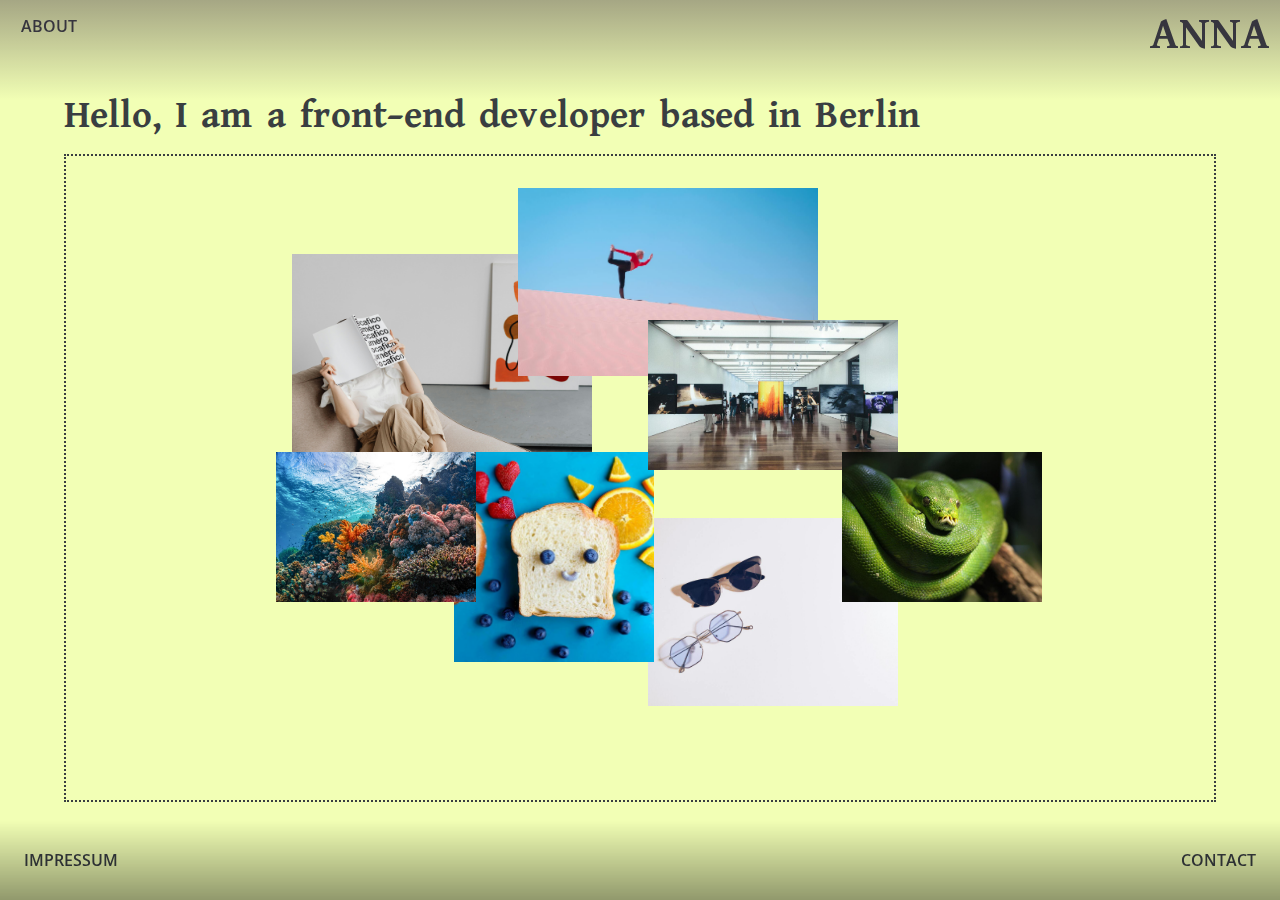
<file: index.html>
<!DOCTYPE html>
<html lang="en">
	<head>
		<meta charset="UTF-8" />
		<meta name="viewport" content="width=device-width, initial-scale=1.0" />
		<link rel="preconnect" href="https://fonts.googleapis.com" />
		<link rel="preconnect" href="https://fonts.gstatic.com" crossorigin />
		<link
			href="https://fonts.googleapis.com/css2?family=Namdhinggo:wght@400;500;600;700;800&family=Open+Sans:ital,wght@0,300..800;1,300..800&display=swap"
			rel="stylesheet"
		/>
		<link
			rel="stylesheet"
			href="https://cdnjs.cloudflare.com/ajax/libs/font-awesome/6.5.1/css/all.min.css"
			integrity="sha512-DTOQO9RWCH3ppGqcWaEA1BIZOC6xxalwEsw9c2QQeAIftl+Vegovlnee1c9QX4TctnWMn13TZye+giMm8e2LwA=="
			crossorigin="anonymous"
			referrerpolicy="no-referrer"
		/>
		<link rel="stylesheet" href="./styles/main.css" />
		<title>ANNA</title>
	</head>
	<body>
		<div class="header__logo">
			<a href="./index.html"><h1>ANNA</h1></a>
		</div>

		<div class="header__link-about">
			<a href="./about.html">ABOUT</a>
		</div>

		<!-- Header Section -->
		<header>
			<label class="hamburger-menu">
				<input type="checkbox" />
			</label>
			<aside class="sidebar">
				<nav>
					<a href="./about.html">ABOUT</a>
					<a href="./contact.html">CONTACT</a>
					<a href="./impressum.html">IMPRESSUM</a>
				</nav>
			</aside>
		</header>

		<!-- Main Section -->
		<main>
			<section class="main__hero">
				<h2>Hello, I am a front-end developer based in Berlin</h2>

				<div class="main__hero-works">
					<div class="hero-works__container container-1">
						<img
							class="hero-works__img"
							src="./images/magazine.jpg"
							alt="woman reading magazine on sofa"
						/>
						<div class="overlay">
							<div class="overlay-text">
								<a href="./project-page.html"><h4>Magazine</h4> </a>
							</div>
						</div>
					</div>

					<div class="hero-works__container container-2">
						<img
							class="hero-works__img"
							src="./images/yoga.resized.jpg"
							alt="woman doing a yoga pose on a pink underground in front of a bright blue sky"
						/>
						<div class="overlay">
							<div class="overlay-text">
								<a href="./project-page-2.html"><h4>Yoga Studio</h4> </a>
							</div>
						</div>
					</div>

					<div class="hero-works__container container-3">
						<img
							class="hero-works__img"
							src="./images/sunglasses.resized.jpg"
							alt="two sunglasses on white background"
						/>
						<div class="overlay">
							<div class="overlay-text">
								<a href="./project-page.html"><h4>Sunglasses</h4> </a>
							</div>
						</div>
					</div>

					<div class="hero-works__container container-4">
						<img
							class="hero-works__img"
							src="./images/toast.jpg"
							alt="slice of toast and some berries"
						/>
						<div class="overlay">
							<div class="overlay-text">
								<a href="./project-page.html"><h4>Breakfast Club</h4> </a>
							</div>
						</div>
					</div>

					<div class="hero-works__container container-5">
						<img
							class="hero-works__img"
							src="./images/museum.resized.jpg"
							alt="view of an exhibition space with various video works hanging from the ceiling"
						/>
						<div class="overlay">
							<div class="overlay-text">
								<a href="./project-page.html"><h4>Museum</h4> </a>
							</div>
						</div>
					</div>

					<div class="hero-works__container container-6">
						<img
							class="hero-works__img img-6"
							src="./images/snake2.jpeg"
							alt="green snake"
						/>
						<div class="overlay">
							<div class="overlay-text">
								<a href="./project-page.html"><h4>Snake Farm</h4> </a>
							</div>
						</div>
					</div>

					<div class="hero-works__container container-7">
						<img
							class="hero-works__img"
							src="./images/corals.jpg"
							alt="corals"
						/>
						<div class="overlay">
							<div class="overlay-text">
								<a href="./project-page.html"><h4>Corals</h4> </a>
							</div>
						</div>
					</div>
				</div>
			</section>
		</main>

		<!-- Footer Section    -->
		<footer>
			<div class="footer__link-imprint">
				<a href="./impressum.html">Impressum</a>
			</div>

			<div class="footer__link-contact">
				<a href="./contact.html">Contact</a>
			</div>
		</footer>
	</body>
</html>
</file>
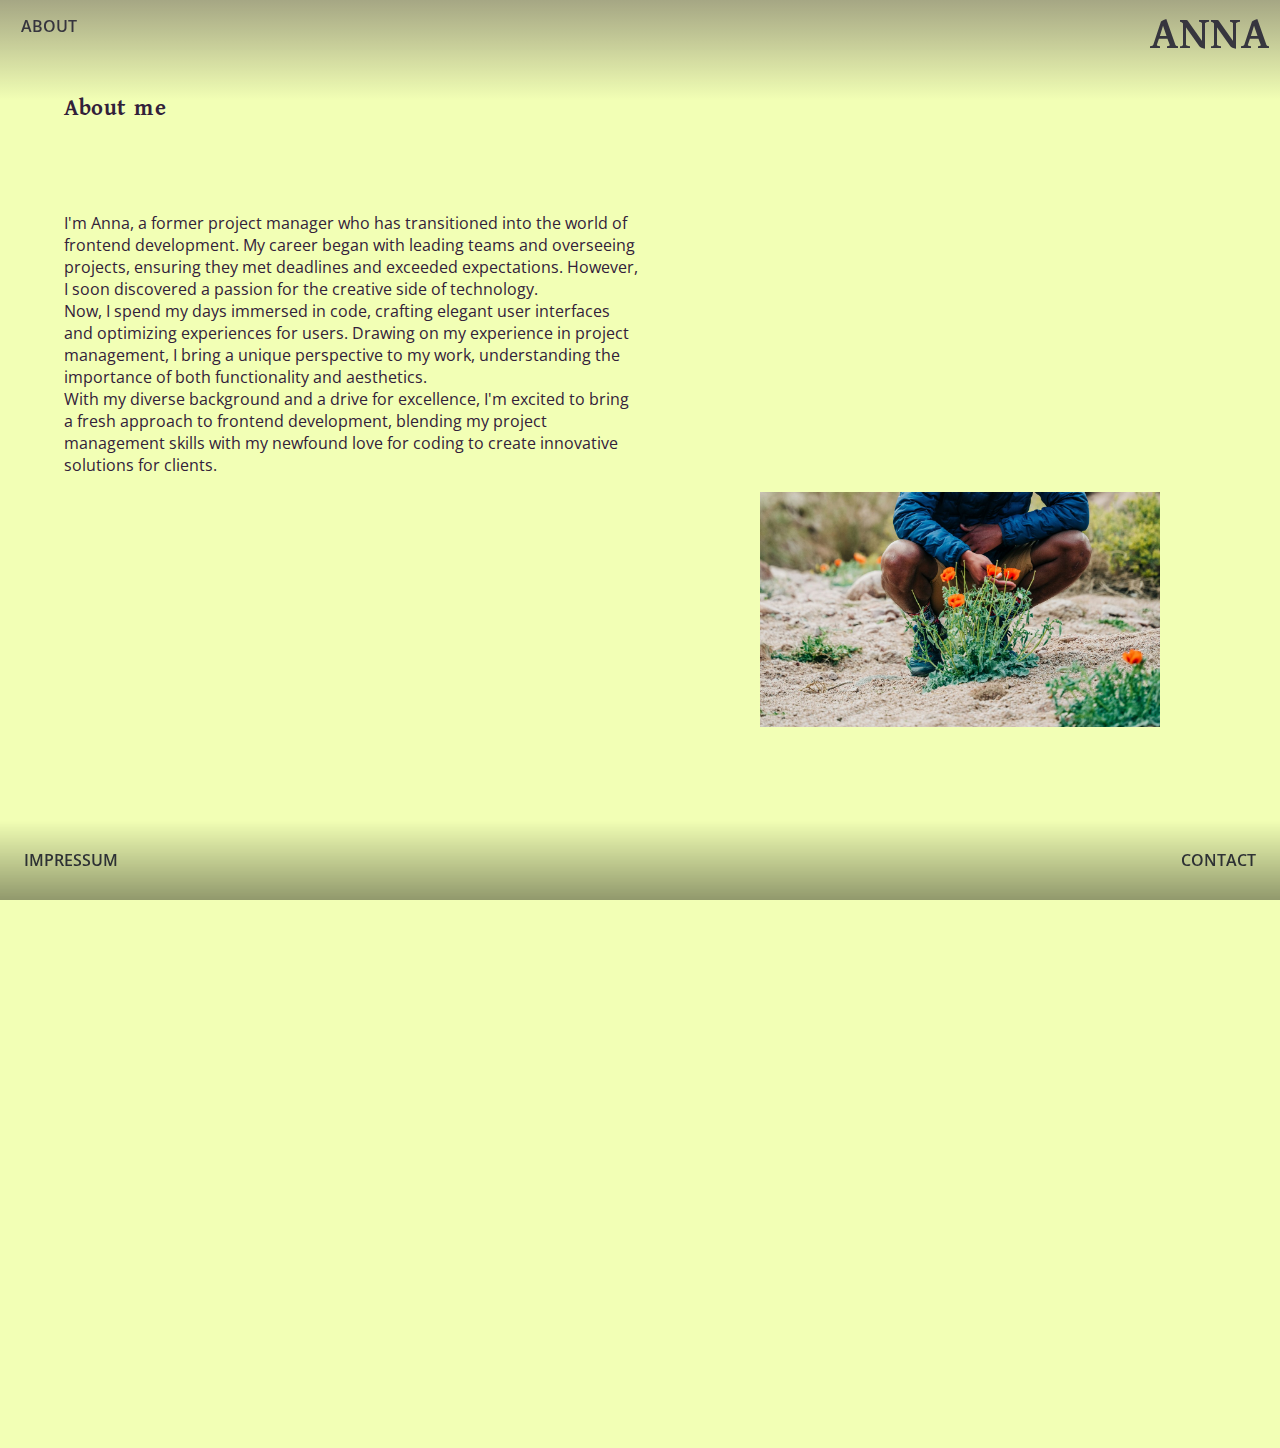
<file: about.html>
<!DOCTYPE html>
<html lang="en">
    <head>
        <meta charset="UTF-8" />
        <meta name="viewport" content="width=device-width, initial-scale=1.0" />
        <link rel="preconnect" href="https://fonts.googleapis.com" />
        <link rel="preconnect" href="https://fonts.gstatic.com" crossorigin />
        <link
          href="https://fonts.googleapis.com/css2?family=Namdhinggo:wght@400;500;600;700;800&family=Open+Sans:ital,wght@0,300..800;1,300..800&display=swap"
          rel="stylesheet"
        />
        <link rel="stylesheet" href="./styles/main.css"/>
        <title>ANNA</title>
      </head>
<body>
  <div class="header__logo">
    <a href="./index.html"><h1>ANNA</h1></a>
  </div>

  <div class="header__link-about">
    <a href="./about.html">ABOUT</a>
  </div>

  <!-- Header Section -->
  <header>
    <label class="hamburger-menu">
      <input type="checkbox" />
    </label>
    <aside class="sidebar">
      <nav>
        <a href="./about.html">ABOUT</a>
        <a href="./contact.html">CONTACT</a>
        <a href="./impressum.html">IMPRESSUM</a>
      </nav>
    </aside>
  </header>

      <!-- Main Section -->
      <main>
<section class="main__about" id="about">

    <h2>About me</h2>
    <p>
      I'm Anna, a former project manager who has transitioned into the
      world of frontend development. My career began with leading teams and
      overseeing projects, ensuring they met deadlines and exceeded
      expectations. However, I soon discovered a passion for the creative
      side of technology.
      <br />
      Now, I spend my days immersed in code, crafting elegant user
      interfaces and optimizing experiences for users. Drawing on my
      experience in project management, I bring a unique perspective to my
      work, understanding the importance of both functionality and
      aesthetics.
      <br />
      With my diverse background and a drive for excellence, I'm excited to
      bring a fresh approach to frontend development, blending my project
      management skills with my newfound love for coding to create
      innovative solutions for clients.
    </p>
    <img src="./images/flowers.jpg" alt="">

  </section>
</main>
     <!-- Footer Section    -->
     <footer>
        <div class="footer__link-imprint">
          <a href="./impressum.html">Impressum</a>
        </div>
  
        <div class="footer__link-contact">
          <a href="./contact.html">Contact</a>
        </div>
      </footer>
</body>
</html>
</file>
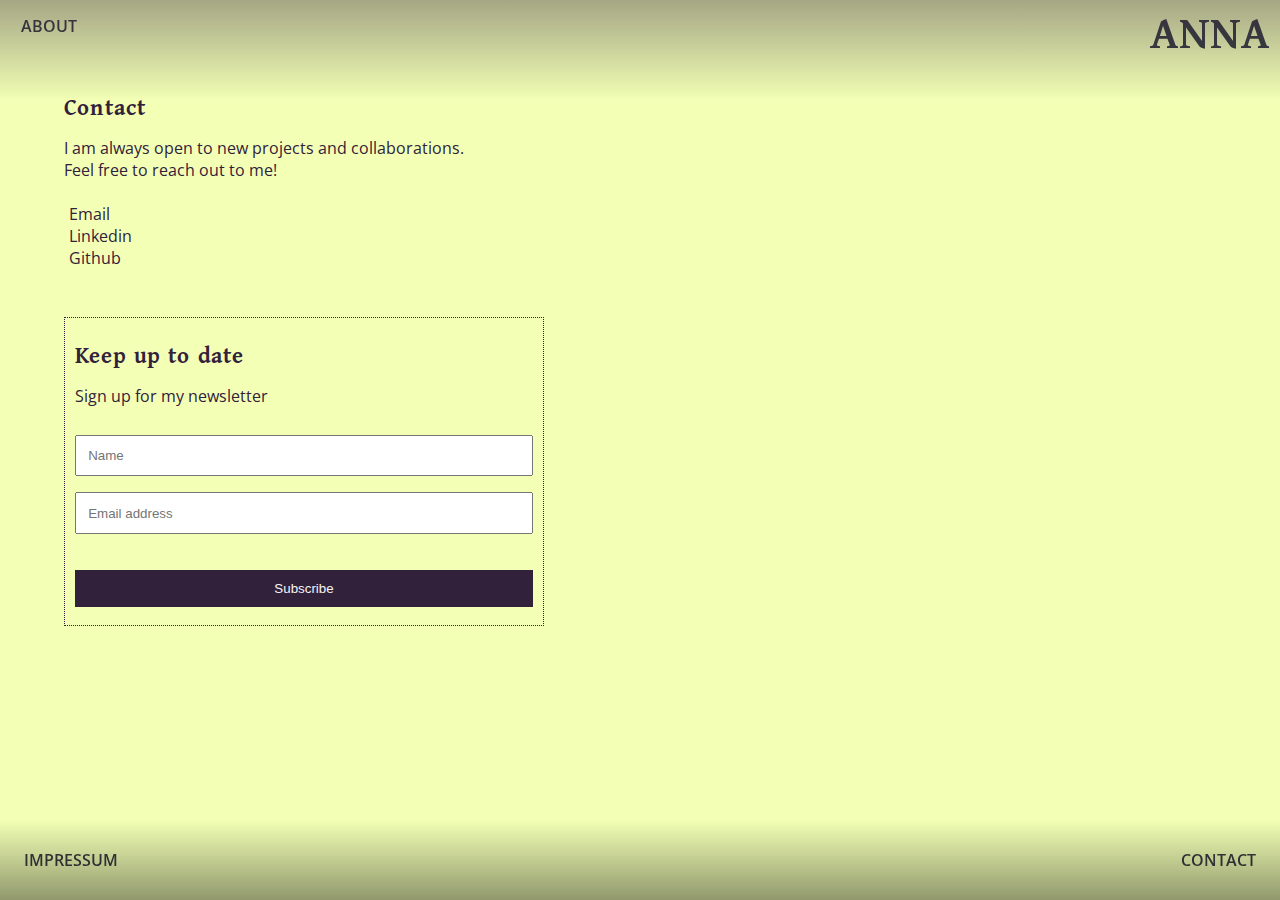
<file: contact.html>
<!DOCTYPE html>
<html lang="en">
	<head>
		<meta charset="UTF-8" />
		<meta name="viewport" content="width=device-width, initial-scale=1.0" />
		<link rel="preconnect" href="https://fonts.googleapis.com" />
		<link rel="preconnect" href="https://fonts.gstatic.com" crossorigin />
		<link
			href="https://fonts.googleapis.com/css2?family=Namdhinggo:wght@400;500;600;700;800&family=Open+Sans:ital,wght@0,300..800;1,300..800&display=swap"
			rel="stylesheet"
		/>
		<link
			rel="stylesheet"
			href="https://cdnjs.cloudflare.com/ajax/libs/font-awesome/6.5.1/css/all.min.css"
			integrity="sha512-DTOQO9RWCH3ppGqcWaEA1BIZOC6xxalwEsw9c2QQeAIftl+Vegovlnee1c9QX4TctnWMn13TZye+giMm8e2LwA=="
			crossorigin="anonymous"
			referrerpolicy="no-referrer"
		/>
		<link rel="stylesheet" href="./styles/main.css" />
		<title>ANNA</title>
	</head>
	<body>
		<div class="header__logo">
			<a href="./index.html"><h1>ANNA</h1></a>
		</div>

		<div class="header__link-about">
			<a href="./about.html">ABOUT</a>
		</div>

		<!-- Header Section -->
		<header>
			<label class="hamburger-menu">
				<input type="checkbox" />
			</label>
			<aside class="sidebar">
				<nav>
					<a href="./about.html">ABOUT</a>
					<a href="./contact.html">CONTACT</a>
					<a href="./impressum.html">IMPRESSUM</a>
				</nav>
			</aside>
		</header>

		<!-- Main Section -->
		<main>
			<!-- <section class="main__contact" id="contact"> -->
			<h2>Contact</h2>
			<p>
				I am always open to new projects and collaborations. <br />
				Feel free to reach out to me!
			</p>

			<div class="contact-social social-links">
				<br />
				<a href="mailto:hello@annadobrucki.com?subject=Hello%20there">Email</a>
				<br />
				<a href="https://www.linkedin.com/in/annadobrucki/" target="_blank"
					>Linkedin</a
				>
				<br />

				<a href="https://github.com/andobrucki" target="_blank">Github</a><br />
			</div>

			<form>
				<div class="container">
					<h2>Keep up to date</h2>
					<p>Sign up for my newsletter</p>
				</div>

				<div class="container">
					<input type="text" placeholder="Name" name="name" required />
					<input type="text" placeholder="Email address" name="mail" required />
				</div>

				<div class="container">
					<input type="submit" value="Subscribe" />
				</div>
			</form>
		</main>

		<footer>
			<div class="footer__link-imprint">
				<a href="./impressum.html">Impressum</a>
			</div>

			<div class="footer__link-contact">
				<a href="./contact.html">Contact</a>
			</div>
		</footer>
	</body>
</html>
</file>
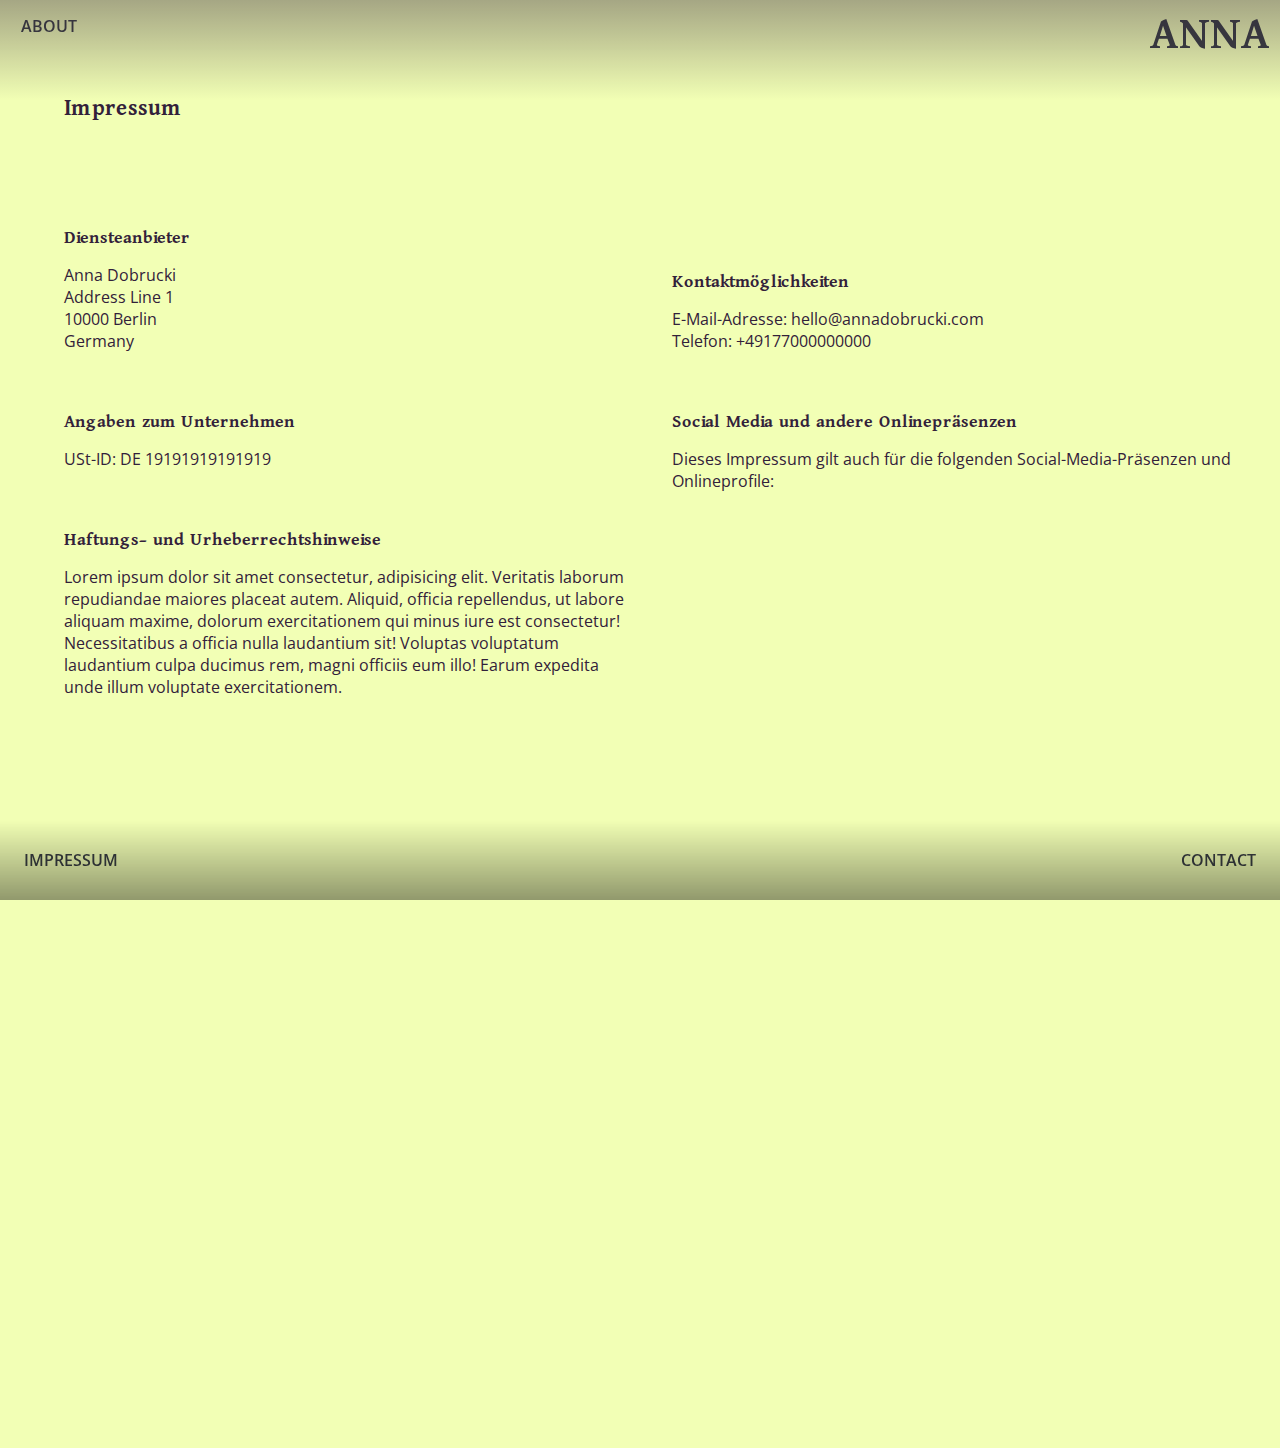
<file: impressum.html>
<!DOCTYPE html>
<html lang="en">
	<head>
		<meta charset="UTF-8" />
		<meta name="viewport" content="width=device-width, initial-scale=1.0" />
		<link rel="preconnect" href="https://fonts.googleapis.com" />
		<link rel="preconnect" href="https://fonts.gstatic.com" crossorigin />
		<link
			href="https://fonts.googleapis.com/css2?family=Namdhinggo:wght@400;500;600;700;800&family=Open+Sans:ital,wght@0,300..800;1,300..800&display=swap"
			rel="stylesheet"
		/>
		<link rel="stylesheet" href="./styles/main.css" />
		<title>ANNA</title>
	</head>
	<body>
		<div class="header__logo">
			<a href="./index.html"><h1>ANNA</h1></a>
		</div>

		<div class="header__link-about">
			<a href="./about.html">ABOUT</a>
		</div>

		<!-- Header Section -->
		<header>
			<label class="hamburger-menu">
				<input type="checkbox" />
			</label>
			<aside class="sidebar">
				<nav>
					<a href="./about.html">ABOUT</a>
					<a href="./contact.html">CONTACT</a>
					<a href="./impressum.html">IMPRESSUM</a>
				</nav>
			</aside>
		</header>

		<!-- Main Section -->
		<main>
			<section class="main__impressum" id="impressum">
				<h2>Impressum</h2>

				<div class="impressum-1">
					<h3>Diensteanbieter</h3>
					<p>
						Anna Dobrucki
						<br />
						Address Line 1 <br />
						10000 Berlin
						<br />
						Germany
					</p>
					<br /><br />
					<h3>Angaben zum Unternehmen</h3>
					<p>USt-ID: DE 19191919191919</p>
					<br /><br />
					<h3>Haftungs- und Urheberrechtshinweise</h3>
					<p>
						Lorem ipsum dolor sit amet consectetur, adipisicing elit. Veritatis
						laborum repudiandae maiores placeat autem. Aliquid, officia
						repellendus, ut labore aliquam maxime, dolorum exercitationem qui
						minus iure est consectetur! Necessitatibus a officia nulla
						laudantium sit! Voluptas voluptatum laudantium culpa ducimus rem,
						magni officiis eum illo! Earum expedita unde illum voluptate
						exercitationem.
					</p>
				</div>
				<div class="impressum-2">
					<br />
					<br />
					<h3>Kontaktmöglichkeiten</h3>
					<p>
						E-Mail-Adresse: hello@annadobrucki.com <br />
						Telefon: +49177000000000
					</p>
					<br /><br />
					<h3>Social Media und andere Onlinepräsenzen</h3>
					<p>
						Dieses Impressum gilt auch für die folgenden Social-Media-Präsenzen
						und Onlineprofile:
					</p>
				</div>
			</section>
		</main>

		<!-- Footer Section    -->
		<footer>
			<div class="footer__link-imprint">
				<a href="./impressum.html">Impressum</a>
			</div>
			<div class="footer__link-contact">
				<a href="./contact.html">Contact</a>
			</div>
		</footer>
	</body>
</html>
</file>
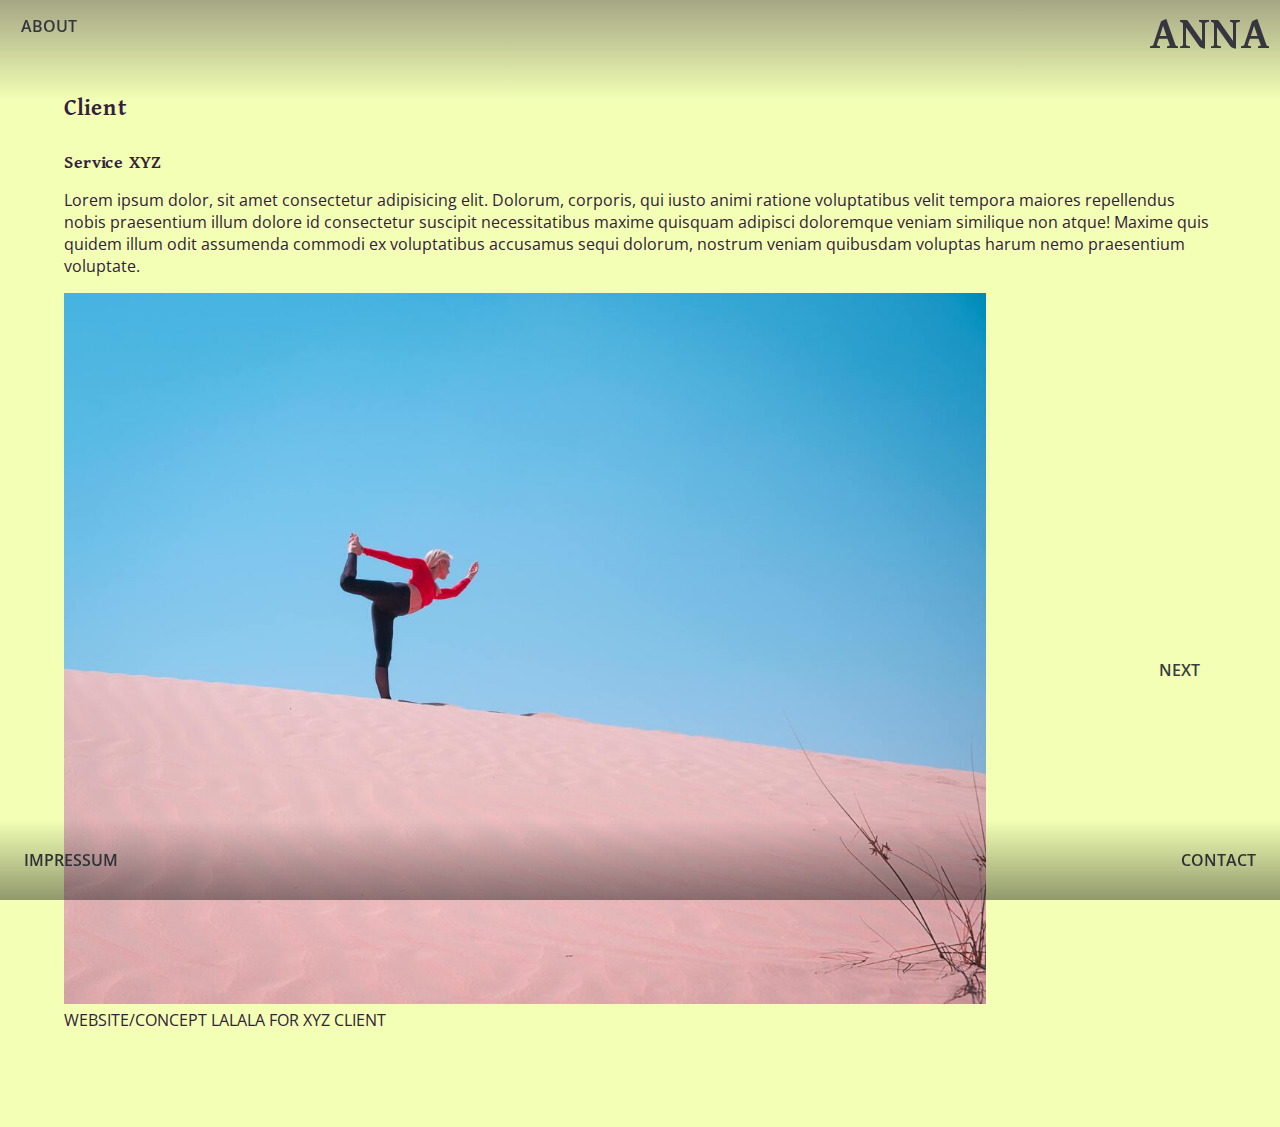
<file: project-page-2.html>
<!DOCTYPE html>
<html lang="en">
  <head>
    <meta charset="UTF-8" />
    <meta name="viewport" content="width=device-width, initial-scale=1.0" />
    <link rel="preconnect" href="https://fonts.googleapis.com" />
    <link rel="preconnect" href="https://fonts.gstatic.com" crossorigin />
    <link
      href="https://fonts.googleapis.com/css2?family=Namdhinggo:wght@400;500;600;700;800&family=Open+Sans:ital,wght@0,300..800;1,300..800&display=swap"
      rel="stylesheet"
    />
    <link rel="stylesheet" href="./styles/main.css" />
    <title>ANNA</title>
  </head>
  <body>
    <div class="header__logo">
      <a href="./index.html"><h1>ANNA</h1></a>
    </div>

    <div class="header__link-about">
      <a href="./about.html">ABOUT</a>
    </div>

    <!-- Header Section -->
    <header>
      <label class="hamburger-menu">
        <input type="checkbox" />
      </label>
      <aside class="sidebar">
        <nav>
          <a href="./about.html">ABOUT</a>
          <a href="./contact.html">CONTACT</a>
          <a href="./impressum.html">IMPRESSUM</a>
        </nav>
      </aside>
    </header>
    <main>
      <section class="project project-1" id="contact">
        <h2>Client</h2>
        <h3>Service XYZ</h3>
        <p>
          Lorem ipsum dolor, sit amet consectetur adipisicing elit. Dolorum,
          corporis, qui iusto animi ratione voluptatibus velit tempora maiores
          repellendus nobis praesentium illum dolore id consectetur suscipit
          necessitatibus maxime quisquam adipisci doloremque veniam similique
          non atque! Maxime quis quidem illum odit assumenda commodi ex
          voluptatibus accusamus sequi dolorum, nostrum veniam quibusdam
          voluptas harum nemo praesentium voluptate.
        </p>
        <div class="project-page-main">
          <figure>
            <img src="./images/yoga.resized.jpg" alt="" width="600" />
            <figcaption>WEBSITE/CONCEPT LALALA FOR XYZ CLIENT</figcaption>
          </figure>
          <a href="./project-page.html">Next</a>
        </div>
      </section>
    </main>

    <footer>
      <div class="footer__link-imprint">
        <a href="./impressum.html">Impressum</a>
      </div>

      <div class="footer__link-contact">
        <a href="./contact.html">Contact</a>
      </div>
    </footer>
  </body>
</html>
</file>
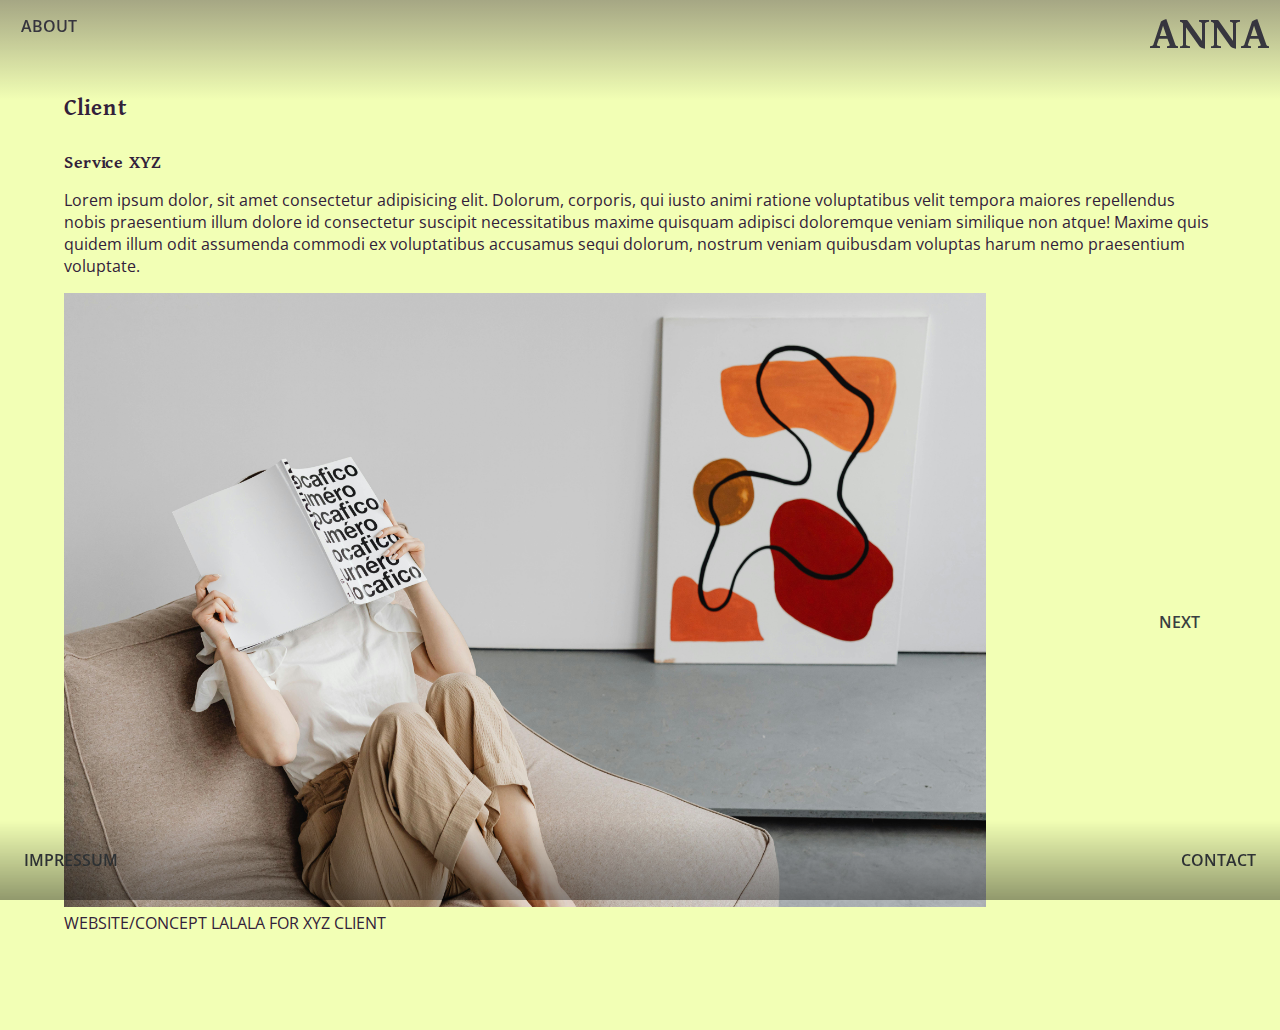
<file: project-page.html>
<!DOCTYPE html>
<html lang="en">
  <head>
    <meta charset="UTF-8" />
    <meta name="viewport" content="width=device-width, initial-scale=1.0" />
    <link rel="preconnect" href="https://fonts.googleapis.com" />
    <link rel="preconnect" href="https://fonts.gstatic.com" crossorigin />
    <link
      href="https://fonts.googleapis.com/css2?family=Namdhinggo:wght@400;500;600;700;800&family=Open+Sans:ital,wght@0,300..800;1,300..800&display=swap"
      rel="stylesheet"
    />
    <link rel="stylesheet" href="./styles/main.css" />
    <title>ANNA</title>
  </head>
  <body>
    <div class="header__logo">
      <a href="./index.html"><h1>ANNA</h1></a>
    </div>

    <div class="header__link-about">
      <a href="./about.html">ABOUT</a>
    </div>

    <!-- Header Section -->
    <header>
      <label class="hamburger-menu">
        <input type="checkbox" />
      </label>
      <aside class="sidebar">
        <nav>
          <a href="./about.html">ABOUT</a>
          <a href="./contact.html">CONTACT</a>
          <a href="./impressum.html">IMPRESSUM</a>
        </nav>
      </aside>
    </header>
    <main>
      <section class="project project-1" id="contact">
        <h2>Client</h2>
        <h3>Service XYZ</h3>
        <p>
          Lorem ipsum dolor, sit amet consectetur adipisicing elit. Dolorum,
          corporis, qui iusto animi ratione voluptatibus velit tempora maiores
          repellendus nobis praesentium illum dolore id consectetur suscipit
          necessitatibus maxime quisquam adipisci doloremque veniam similique
          non atque! Maxime quis quidem illum odit assumenda commodi ex
          voluptatibus accusamus sequi dolorum, nostrum veniam quibusdam
          voluptas harum nemo praesentium voluptate.
        </p>
        <div class="project-page-main">
          <figure>
            <img src="./images/magazine.jpg" alt="" width="600" />
            <figcaption>WEBSITE/CONCEPT LALALA FOR XYZ CLIENT</figcaption>
          </figure>
          <a href="./project-page-2.html">Next</a>
        </div>
      </section>
    </main>

    <footer>
      <div class="footer__link-imprint">
        <a href="./impressum.html">Impressum</a>
      </div>

      <div class="footer__link-contact">
        <a href="./contact.html">Contact</a>
      </div>
    </footer>
  </body>
</html>
</file>
<file: styles/main.css>
.project .project-page-main a, footer a, .header__link-about a {
  text-decoration: none;
  text-transform: uppercase;
  padding: 0.3rem 1rem;
  color: #393e41;
  font-weight: 600;
}
.project .project-page-main a:hover, footer a:hover, .header__link-about a:hover {
  color: #ff8345;
}

.header__logo a {
  position: fixed;
  top: 10px;
  right: 10px;
  font-family: "Namdhinggo", serif;
  color: #393e41;
  text-decoration: none;
}
.header__logo a:hover {
  color: #ff8345;
}
.header__logo a h1 {
  font-size: 3rem;
}

header {
  display: flex;
  align-items: center;
}

.header__link-about a {
  position: fixed;
  top: 10px;
  left: 5px;
}

header:before {
  content: "";
  display: block;
  position: absolute;
  top: 0;
  left: 0;
  width: 100%;
  height: 100px;
  opacity: 0.4;
  background: linear-gradient(to bottom, #32213a, rgba(0, 0, 0, 0));
  transition: opacity 0.6s ease-in-out;
  pointer-events: none;
}

.hamburger-menu {
  display: flex;
  flex-direction: column;
  gap: 6px;
  width: -moz-max-content;
  width: max-content;
  position: absolute;
  top: 5px;
  left: 5px;
  z-index: 2;
  cursor: pointer;
  margin-top: 1rem;
}

.hamburger-menu::before,
.hamburger-menu::after,
.hamburger-menu input {
  content: "";
  width: 40px;
  height: 7px;
  background-color: #393e41;
  border-radius: 1000px;
  transform-origin: left center;
}

.hamburger-menu input {
  -webkit-appearance: none;
     -moz-appearance: none;
          appearance: none;
  padding: 0;
  margin: 0;
  outline: none;
  pointer-events: none;
}

.hamburger-menu:has(input:checked)::before {
  rotate: 45deg;
  width: 46.6690475582px;
  translate: 0 -3.5px;
}

.hamburger-menu:has(input:checked)::after {
  rotate: -45deg;
  width: 46.6690475582px;
  translate: 0 3.5px;
}

.hamburger-menu input:checked {
  opacity: 0;
  width: 0;
}

.sidebar {
  translate: -100%;
  transition: 200ms ease-in-out;
  padding: 0.5rem 1rem;
  padding-top: calc(38px + 1rem);
  background-color: #383b53;
  width: 100vw;
  min-height: 15vh;
}
.sidebar nav {
  display: flex;
  flex-direction: column;
}
.sidebar nav a {
  color: #f2ffb5;
  text-decoration: none;
  margin: 1rem;
}
.sidebar nav a:hover {
  color: #ff8345;
}

.hamburger-menu:has(input:checked) + .sidebar {
  translate: 0;
}

@media screen and (min-width: 800px) {
  .hamburger-menu,
  .hamburger-menu::after,
  .hamburger-menu::before,
  .sidebar {
    display: none;
  }
}
@media screen and (max-width: 799px) {
  .header__link-about a {
    display: none;
  }
}
footer {
  width: 100%;
  padding: 0.5rem;
  margin: 0 auto;
  display: flex;
  justify-content: space-between;
  align-items: center;
  height: 5rem;
  position: fixed;
  bottom: 0;
}
@media screen and (max-width: 799px) {
  .footer__link-imprint a {
    display: none;
  }
  .footer__link-contact a {
    display: none;
  }
}
footer:before {
  content: "";
  display: block;
  position: absolute;
  top: 0;
  left: 0;
  width: 100%;
  height: 80px;
  opacity: 0.4;
  background: linear-gradient(to top, black 0%, rgba(0, 0, 0, 0));
  transition: opacity 0.6s ease-in-out;
  pointer-events: none;
}

.main__about h2 {
  padding: 1rem 0;
}
.main__about img {
  width: 25rem;
  margin-top: 1rem;
}

@media screen and (min-width: 800px) {
  .main__about {
    display: grid;
    gap: 2rem;
    grid-template-columns: 50% 50%;
    grid-template-rows: repeat(10, 100px);
  }
  .main__about p {
    grid-column: 1/2;
  }
  .main__about img {
    grid-column: 2/3;
    grid-row-start: 4;
    justify-self: center;
  }
}
.project h2,
.project h3 {
  padding: 1rem 0;
  font-family: "Namdhinggo", serif;
}
.project .project-page-main {
  margin-top: 1rem;
  display: flex;
  justify-content: space-between;
  align-items: center;
}
.project .project-page-main figure {
  width: 80%;
  padding-bottom: 1rem;
}
.project .project-page-main figure img {
  width: 100%;
}
@media screen and (max-width: 799px) {
  .project-page-main {
    flex-direction: column;
  }
}
h2,
h3 {
  padding: 1rem 0;
  font-family: "Namdhinggo", serif;
}

.contact-2 {
  margin-top: 1rem;
}

icon::after {
  display: inline-block;
  font-style: normal;
  font-variant: normal;
  text-rendering: auto;
  -webkit-font-smoothing: antialiased;
}

.social-links a {
  color: #32213a;
  text-decoration: none;
  padding: 0.3rem;
}
.social-links a:hover {
  color: #ff8345;
}
.social-links a::after {
  font-family: "Font Awesome 5 Free";
  font-weight: 900;
  content: "\f061";
  margin: 0.3rem;
}

.contact-social {
  margin-bottom: 1rem;
}

form {
  margin-top: 3rem;
  max-width: 30rem;
  border: #32213a 1.5px dotted;
  background-color: none;
}

.container {
  padding: 10px;
}

input[type=text],
input[type=submit] {
  width: 100%;
  padding: 0.7rem;
  margin: 0.5rem 0;
  display: inline-block;
}

input[type=submit] {
  background-color: #32213a;
  color: #f5f5f5;
  border: none;
  cursor: pointer;
}
input[type=submit]:hover {
  color: #ff8345;
}

input[type=text]:focus {
  outline-color: #ff8345;
}

.main__impressum h2 {
  padding: 1rem 0;
}

@media screen and (min-width: 800px) {
  .main__impressum {
    display: grid;
    gap: 2rem;
    grid-template-columns: 50% 50%;
    grid-template-rows: repeat(10, 100px);
  }
  .main__impressum .impressum-1 {
    grid-column: 1/2;
  }
  .main__impressum .impressum-2 {
    grid-column: 2/3;
  }
}
* {
  box-sizing: border-box;
  margin: 0;
  padding: 0;
}

:root {
  font-family: "Open Sans", sans-serif;
}

body {
  background-color: #f2ffb5;
  color: #32213a;
}

main {
  width: 90%;
  margin: 5rem auto;
}

.main__hero h2 {
  font-family: "Namdhinggo", serif;
  font-size: 2.5rem;
  color: #393e41;
  text-align: left;
}

.hero-works__container {
  position: relative;
  min-width: 50%;
  height: 200px;
  margin: 2rem auto 0;
}
.hero-works__container h4 {
  margin-top: 0.3rem;
  text-align: center;
  font-weight: 400;
}
.hero-works__container h3 {
  text-align: center;
  font-weight: 600;
}
.hero-works__container a {
  color: #393e41;
  text-decoration: none;
}

.hero-works__img {
  width: 100%;
  height: 75%;
  -o-object-fit: cover;
     object-fit: cover;
}

@media screen and (min-width: 800px) {
  .main__hero-works {
    display: grid;
    gap: 1rem 1rem;
    border: #393e41 dotted 2px;
    grid-template-columns: repeat(6, minmax(0, 1fr));
    grid-template-rows: repeat(10, 50px);
  }
  .container-1 {
    width: 300px;
    height: 300px;
    grid-row-start: 2;
    grid-column-start: 2;
    margin-left: 2rem;
  }
  .container-2 {
    width: 300px;
    height: 250px;
    grid-row-start: 1;
    grid-column-start: 3;
    margin-left: 4rem;
  }
  .container-3 {
    width: 250px;
    height: 250px;
    grid-row-start: 6;
    grid-column-start: 4;
  }
  .container-4 {
    width: 200px;
    height: 280px;
    grid-row-start: 5;
    grid-column-start: 3;
  }
  .container-5 {
    width: 250px;
    height: 200px;
    grid-row-start: 3;
    grid-column-start: 4;
  }
  .container-6 {
    width: 200px;
    height: 200px;
    grid-row-start: 5;
    grid-column-start: 5;
  }
  .container-7 {
    width: 200px;
    height: 200px;
    grid-row-start: 5;
    grid-column-start: 2;
    margin-left: 1rem;
  }
  .overlay {
    position: absolute;
    top: 0;
    bottom: 0;
    left: 0;
    right: 0;
    height: 75%;
    width: 100%;
    opacity: 0;
    transition: 0.8s ease;
    background-color: #383b53;
  }
  .overlay a {
    color: #f5f5f5;
  }
  .hero-works__container:hover .overlay {
    opacity: 1;
  }
  .overlay-text {
    color: #f5f5f5;
    font-size: 1rem;
    position: absolute;
    top: 50%;
    left: 50%;
    transform: translate(-50%, -50%);
    text-align: center;
  }
}/*# sourceMappingURL=main.css.map */
</file>
